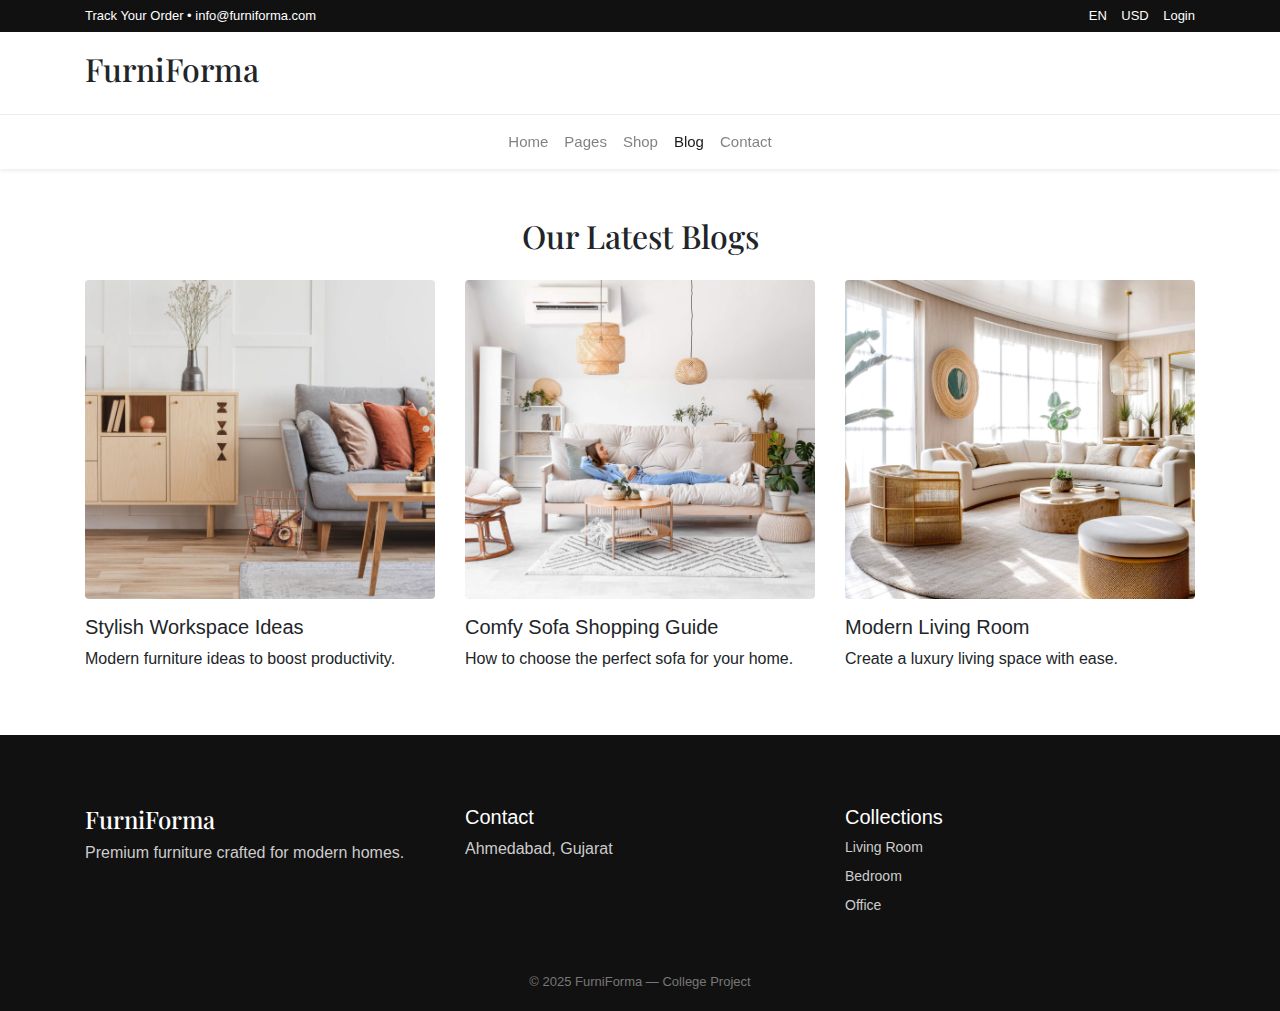
<file: blog.html>
<!DOCTYPE html>
<html lang="en">
<head>
  <meta charset="UTF-8">
  <title>Blog | Furniture</title>
  <link rel="stylesheet" href="assets/CSS/style.css">
  <link rel="stylesheet" href="https://cdn.jsdelivr.net/npm/bootstrap@4.6.2/dist/css/bootstrap.min.css">
</head>
<body>


<div class="top-bar">
  <div class="container d-flex justify-content-between align-items-center">
    <div class="top-left">
      Track Your Order • info@furniforma.com
    </div>
    <div class="top-right">
      EN <i class="bi bi-chevron-down"></i>
      &nbsp;&nbsp;
      USD <i class="bi bi-chevron-down"></i>
      &nbsp;&nbsp;
      Login
    </div>
  </div>
</div>

<header class="header">
  <div class="container d-flex justify-content-between align-items-center">
    <h2 class="logo">FurniForma</h2>

    <div class="header-icons">
      <i class="bi bi-search"></i>
      <i class="bi bi-person"></i>
      <i class="bi bi-heart"></i>
      <i class="bi bi-bag"></i>
    </div>
  </div>
</header>

<nav class="navbar navbar-expand-lg navbar-light bg-white shadow-sm sticky-top">
  <div class="container">
    <button class="navbar-toggler" data-bs-toggle="collapse" data-bs-target="#mainNav">
      <span class="navbar-toggler-icon"></span>
    </button>

    <div class="collapse navbar-collapse" id="mainNav">
      <ul class="navbar-nav mx-auto gap-4">
        <li class="nav-item"><a href="index.html" class="nav-link">Home</a></li>
        <li class="nav-item"><a href="pages.html" class="nav-link">Pages</a></li>
        <li class="nav-item"><a href="shop.html" class="nav-link">Shop</a></li>
        <li class="nav-item"><a class="nav-link active">Blog</a></li>
        <li class="nav-item"><a href="contact.html" class="nav-link">Contact</a></li>
      </ul>
    </div>
  </div>
</nav>
<section class="container py-5">
  <h2 class="mb-4 text-center">Our Latest Blogs</h2>

  <div class="row">
    <div class="col-md-4 fade-up">
      <img src="assets/Images/blog1.jpg" class="img-fluid rounded">
      <h5 class="mt-3">Stylish Workspace Ideas</h5>
      <p>Modern furniture ideas to boost productivity.</p>
    </div>

    <div class="col-md-4 fade-up">
      <img src="assets/Images/blog2.jpg" class="img-fluid rounded">
      <h5 class="mt-3">Comfy Sofa Shopping Guide</h5>
      <p>How to choose the perfect sofa for your home.</p>
    </div>

    <div class="col-md-4 fade-up">
      <img src="assets/Images/blog3.jpg" class="img-fluid rounded">
      <h5 class="mt-3">Modern Living Room</h5>
      <p>Create a luxury living space with ease.</p>
    </div>
  </div>
</section>

<footer class="footer">
  <div class="container">
    <div class="row">

      <div class="col-lg-4">
        <h4>FurniForma</h4>
        <p>Premium furniture crafted for modern homes.</p>
      </div>

      <div class="col-lg-4">
        <h5>Contact</h5>
        <p>Ahmedabad, Gujarat</p>
      </div>

      <div class="col-lg-4">
        <h5>Collections</h5>
        <ul>
          <li>Living Room</li>
          <li>Bedroom</li>
          <li>Office</li>
        </ul>
      </div>

    </div>
    <div class="footer-bottom">
      © 2025 FurniForma — College Project
    </div>
  </div>
</footer>

<script src="assets/JS/main.js"></script>
</body>
</html>
</file>
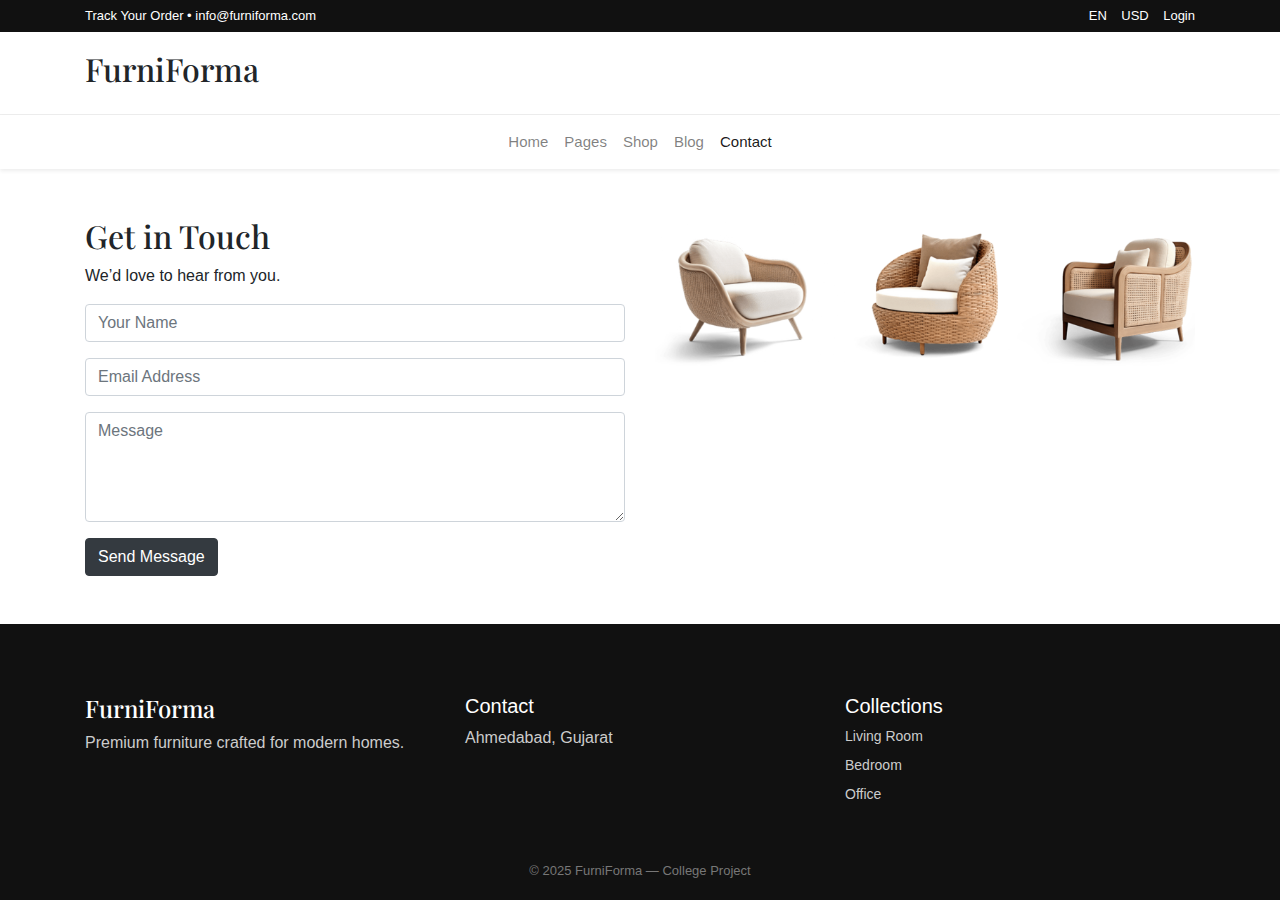
<file: contact.html>
<!DOCTYPE html>
<html lang="en">
  <head>
    <meta charset="UTF-8">
    <title>Contact Us | Furniture</title>
    <link rel="stylesheet" href="assets/CSS/style.css">
    <link rel="stylesheet"
      href="https://cdn.jsdelivr.net/npm/bootstrap@4.6.2/dist/css/bootstrap.min.css">
  </head>
  <body>

    <div class="top-bar">
      <div class="container d-flex justify-content-between align-items-center">
        <div class="top-left">
          Track Your Order • info@furniforma.com
        </div>
        <div class="top-right">
          EN <i class="bi bi-chevron-down"></i>
          &nbsp;&nbsp;
          USD <i class="bi bi-chevron-down"></i>
          &nbsp;&nbsp;
          Login
        </div>
      </div>
    </div>

    <header class="header">
      <div class="container d-flex justify-content-between align-items-center">
        <h2 class="logo">FurniForma</h2>

        <div class="header-icons">
          <i class="bi bi-search"></i>
          <i class="bi bi-person"></i>
          <i class="bi bi-heart"></i>
          <i class="bi bi-bag"></i>
        </div>
      </div>
    </header>

    <nav
      class="navbar navbar-expand-lg navbar-light bg-white shadow-sm sticky-top">
      <div class="container">
        <button class="navbar-toggler" data-bs-toggle="collapse"
          data-bs-target="#mainNav">
          <span class="navbar-toggler-icon"></span>
        </button>

        <div class="collapse navbar-collapse" id="mainNav">
          <ul class="navbar-nav mx-auto gap-4">
            <li class="nav-item"><a href="index.html"
                class="nav-link">Home</a></li>
            <li class="nav-item"><a href="pages.html"
                class="nav-link">Pages</a></li>
            <li class="nav-item"><a href="shop.html"
                class="nav-link">Shop</a></li>
            <li class="nav-item"><a href="blog.html"
                class="nav-link">Blog</a></li>
            <li class="nav-item"><a class="nav-link active">Contact</a></li>
          </ul>
        </div>
      </div>
    </nav>
    <section class="container py-5">
      <div class="row">
        <div class="col-md-6 fade-up">
          <h2>Get in Touch</h2>
          <p>We’d love to hear from you.</p>

          <form>
            <div class="form-group">
              <input type="text" class="form-control" placeholder="Your Name">
            </div>
            <div class="form-group">
              <input type="email" class="form-control"
                placeholder="Email Address">
            </div>
            <div class="form-group">
              <textarea class="form-control" rows="4"
                placeholder="Message"></textarea>
            </div>
            <button class="btn btn-dark">Send Message</button>
          </form>
        </div>

        <div class="col-md-6 fade-up">
          <img src="assets/Images/Contact-us-formimg-01-768x218.png"
            class="img-fluid rounded">
        </div>
      </div>
    </section>

    <footer class="footer">
      <div class="container">
        <div class="row">

          <div class="col-lg-4">
            <h4>FurniForma</h4>
            <p>Premium furniture crafted for modern homes.</p>
          </div>

          <div class="col-lg-4">
            <h5>Contact</h5>
            <p>Ahmedabad, Gujarat</p>
          </div>

          <div class="col-lg-4">
            <h5>Collections</h5>
            <ul>
              <li>Living Room</li>
              <li>Bedroom</li>
              <li>Office</li>
            </ul>
          </div>

        </div>
        <div class="footer-bottom">
          © 2025 FurniForma — College Project
        </div>
      </div>
    </footer>

    <script src="assets/JS/main.js"></script>
  </body>
</html>
</file>
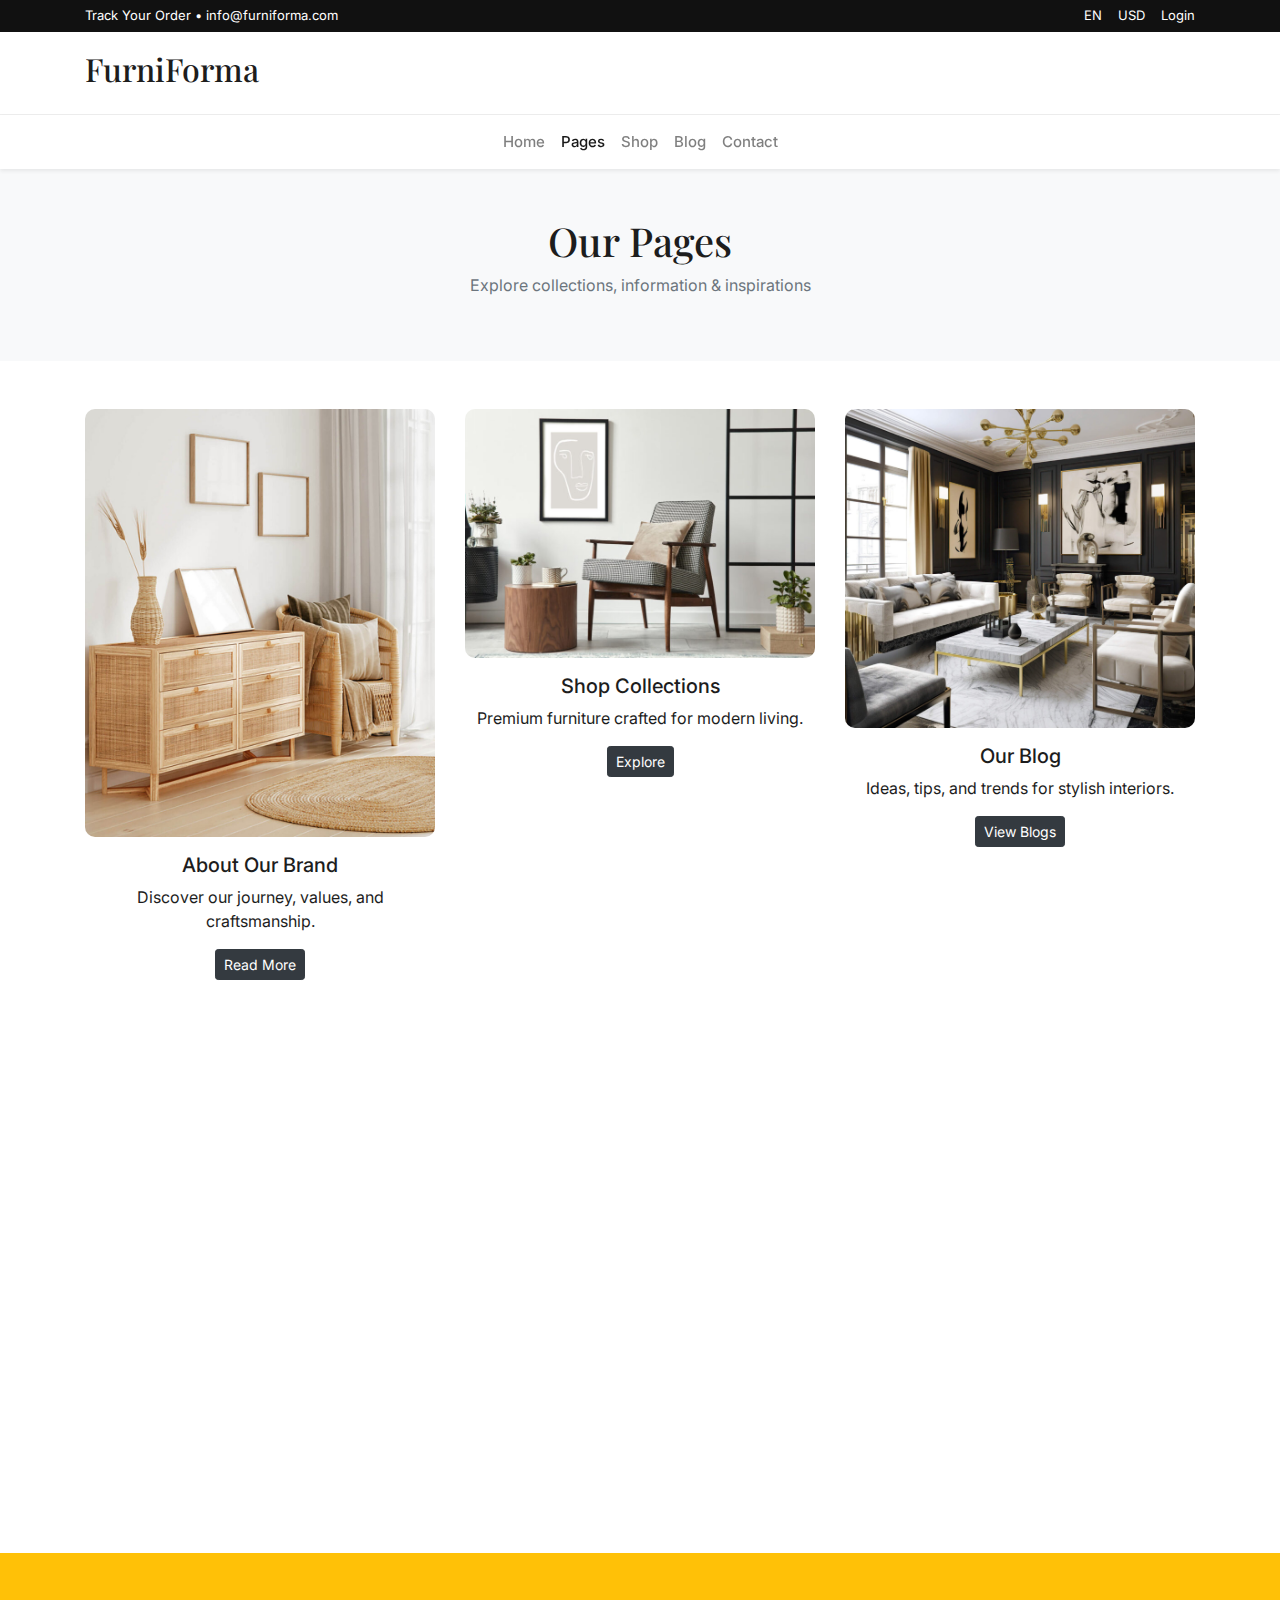
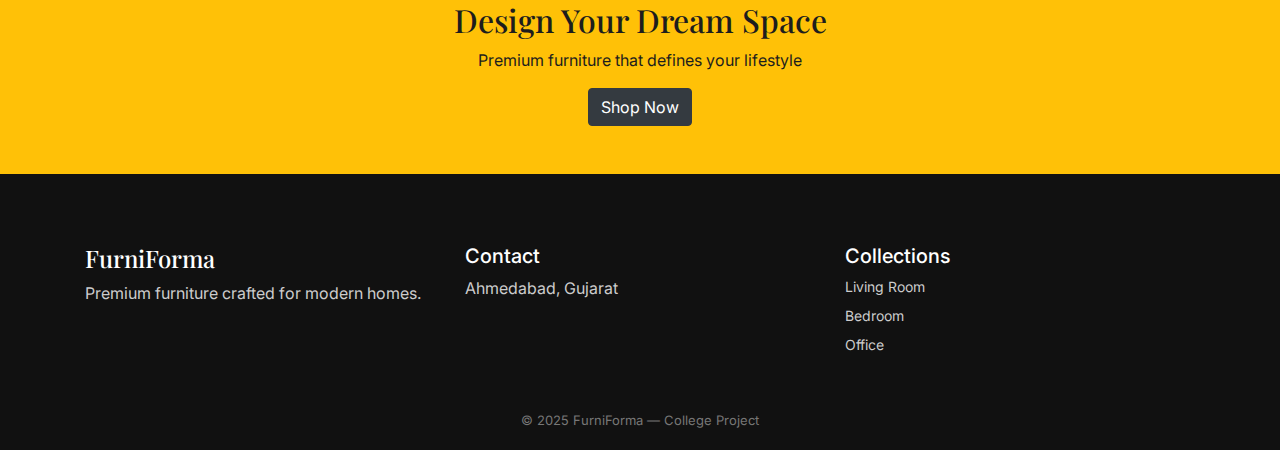
<file: pages.html>
<!DOCTYPE html>
<html lang="en">
  <head>
    <meta charset="UTF-8">
    <title>Pages | Furniture</title>
    <meta name="viewport" content="width=device-width, initial-scale=1.0">

    <link rel="stylesheet"
      href="https://cdn.jsdelivr.net/npm/bootstrap@4.6.2/dist/css/bootstrap.min.css">

    <link rel="stylesheet" href="assets/CSS/style.css">
  </head>
  <body>

    <div class="top-bar">
      <div class="container d-flex justify-content-between align-items-center">
        <div class="top-left">
          Track Your Order • info@furniforma.com
        </div>
        <div class="top-right">
          EN <i class="bi bi-chevron-down"></i>
          &nbsp;&nbsp;
          USD <i class="bi bi-chevron-down"></i>
          &nbsp;&nbsp;
          Login
        </div>
      </div>
    </div>

    <header class="header">
      <div class="container d-flex justify-content-between align-items-center">
        <h2 class="logo">FurniForma</h2>

        <div class="header-icons">
          <i class="bi bi-search"></i>
          <i class="bi bi-person"></i>
          <i class="bi bi-heart"></i>
          <i class="bi bi-bag"></i>
        </div>
      </div>
    </header>

    <nav
      class="navbar navbar-expand-lg navbar-light bg-white shadow-sm sticky-top">
      <div class="container">
        <button class="navbar-toggler" data-bs-toggle="collapse"
          data-bs-target="#mainNav">
          <span class="navbar-toggler-icon"></span>
        </button>

        <div class="collapse navbar-collapse" id="mainNav">
          <ul class="navbar-nav mx-auto gap-4">
            <li class="nav-item"><a href="index.html"
                class="nav-link">Home</a></li>
            <li class="nav-item"><a class="nav-link active">Pages</a></li>
            <li class="nav-item"><a href="shop.html"
                class="nav-link">Shop</a></li>
            <li class="nav-item"><a href="blog.html"
                class="nav-link">Blog</a></li>
            <li class="nav-item"><a href="contact.html"
                class="nav-link">Contact</a></li>
          </ul>
        </div>
      </div>
    </nav>
    <section class="py-5 bg-light text-center fade-up">
      <div class="container">
        <h1 class="mb-2">Our Pages</h1>
        <p class="text-muted">Explore collections, information &
          inspirations</p>
      </div>
    </section>
    <section class="container py-5">
      <div class="row">

        <div class="col-md-4 mb-4 fade-up">
          <div class="product-card">
            <img src="assets/Images/page1.jpg" class="img-fluid mb-3">
            <h5>About Our Brand</h5>
            <p>Discover our journey, values, and craftsmanship.</p>
            <a href="about.html" class="btn btn-sm btn-dark">Read More</a>
          </div>
        </div>

        <div class="col-md-4 mb-4 fade-up">
          <div class="product-card">
            <img src="assets/Images/page2.jpg" class="img-fluid mb-3">
            <h5>Shop Collections</h5>
            <p>Premium furniture crafted for modern living.</p>
            <a href="shop.html" class="btn btn-sm btn-dark">Explore</a>
          </div>
        </div>

        <div class="col-md-4 mb-4 fade-up">
          <div class="product-card">
            <img src="assets/Images/page3.jpg" class="img-fluid mb-3">
            <h5>Our Blog</h5>
            <p>Ideas, tips, and trends for stylish interiors.</p>
            <a href="blog.html" class="btn btn-sm btn-dark">View Blogs</a>
          </div>
        </div>

        <div class="col-md-4 mb-4 fade-up">
          <div class="product-card">
            <img src="assets/Images/Contact-us-formimg-01-768x218.png"
              class="img-fluid mb-3">
            <h5>Customer Support</h5>
            <p>We are here to help you anytime.</p>
            <a href="contact.html" class="btn btn-sm btn-dark">Contact Us</a>
          </div>
        </div>

        <div class="col-md-4 mb-4 fade-up">
          <div class="product-card">
            <img src="assets/Images/page4.jpg" class="img-fluid mb-3">
            <h5>Design Inspiration</h5>
            <p>Get inspired with modern home interiors.</p>
            <a href="blog.html" class="btn btn-sm btn-dark">Explore</a>
          </div>
        </div>

        <div class="col-md-4 mb-4 fade-up">
          <div class="product-card">
            <img src="assets/Images/confortchair.png" class="img-fluid mb-3">
            <h5>Special Offers</h5>
            <p>Exclusive deals on premium furniture.</p>
            <a href="shop.html" class="btn btn-sm btn-dark">View Offers</a>
          </div>
        </div>

      </div>
    </section>

    <section class="py-5 text-center bg-warning fade-up">
      <h2>Design Your Dream Space</h2>
      <p>Premium furniture that defines your lifestyle</p>
      <a href="shop.html" class="btn btn-dark">Shop Now</a>
    </section>

    <footer class="footer">
      <div class="container">
        <div class="row">

          <div class="col-lg-4">
            <h4>FurniForma</h4>
            <p>Premium furniture crafted for modern homes.</p>
          </div>

          <div class="col-lg-4">
            <h5>Contact</h5>
            <p>Ahmedabad, Gujarat</p>
          </div>

          <div class="col-lg-4">
            <h5>Collections</h5>
            <ul>
              <li>Living Room</li>
              <li>Bedroom</li>
              <li>Office</li>
            </ul>
          </div>

        </div>
        <div class="footer-bottom">
          © 2025 FurniForma — College Project
        </div>
      </div>
    </footer>
    <script
      src="https://cdn.jsdelivr.net/npm/bootstrap@4.6.2/dist/js/bootstrap.bundle.min.js"></script>

    <script src="assets/JS/main.js"></script>

  </body>
</html>
</file>
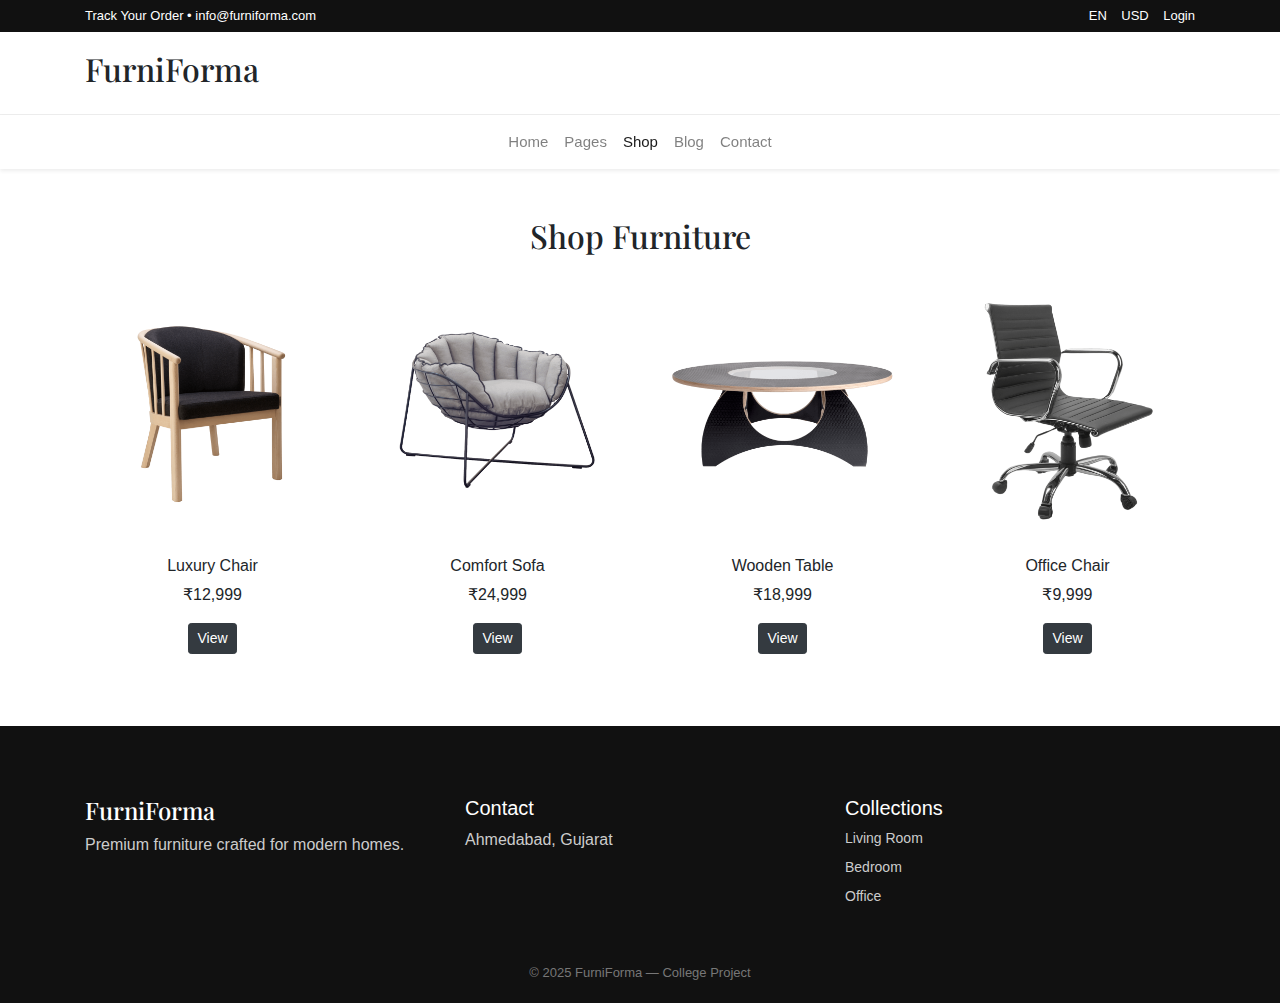
<file: shop.html>
<!DOCTYPE html>
<html lang="en">
  <head>
    <meta charset="UTF-8">
    <title>Shop | Furniture</title>
    <link rel="stylesheet" href="assets/CSS/style.css">
    <link rel="stylesheet"
      href="https://cdn.jsdelivr.net/npm/bootstrap@4.6.2/dist/css/bootstrap.min.css">
  </head>
  <body>

    <div class="top-bar">
      <div class="container d-flex justify-content-between align-items-center">
        <div class="top-left">
          Track Your Order • info@furniforma.com
        </div>
        <div class="top-right">
          EN <i class="bi bi-chevron-down"></i>
          &nbsp;&nbsp;
          USD <i class="bi bi-chevron-down"></i>
          &nbsp;&nbsp;
          Login
        </div>
      </div>
    </div>

    <header class="header">
      <div class="container d-flex justify-content-between align-items-center">
        <h2 class="logo">FurniForma</h2>

        <div class="header-icons">
          <i class="bi bi-search"></i>
          <i class="bi bi-person"></i>
          <i class="bi bi-heart"></i>
          <i class="bi bi-bag"></i>
        </div>
      </div>
    </header>

    <nav
      class="navbar navbar-expand-lg navbar-light bg-white shadow-sm sticky-top">
      <div class="container">
        <button class="navbar-toggler" data-bs-toggle="collapse"
          data-bs-target="#mainNav">
          <span class="navbar-toggler-icon"></span>
        </button>

        <div class="collapse navbar-collapse" id="mainNav">
          <ul class="navbar-nav mx-auto gap-4">
            <li class="nav-item"><a href="index.html"
                class="nav-link">Home</a></li>
            <li class="nav-item"><a href="pages.html"
                class="nav-link">Pages</a></li>
            <li class="nav-item"><a class="nav-link active">Shop</a></li>
            <li class="nav-item"><a href="blog.html"
                class="nav-link">Blog</a></li>
            <li class="nav-item"><a href="contact.html"
                class="nav-link">Contact</a></li>
          </ul>
        </div>
      </div>
    </nav>

    <section class="container py-5">
      <h2 class="mb-4 text-center">Shop Furniture</h2>

      <div class="row">
        <div class="col-md-3 col-6 mb-4 fade-up">
          <div class="product-card">
            <img src="./assets/Images/woodenchair.png" class="img-fluid">
            <h6>Luxury Chair</h6>
            <p>₹12,999</p>
            <a href="product-details.html" class="btn btn-sm btn-dark">View</a>
          </div>
        </div>

        <div class="col-md-3 col-6 mb-4 fade-up">
          <div class="product-card">
            <img src="./assets/Images/confortchair.png" class="img-fluid">
            <h6>Comfort Sofa</h6>
            <p>₹24,999</p>
            <a href="#" class="btn btn-sm btn-dark">View</a>
          </div>
        </div>

        <div class="col-md-3 col-6 mb-4 fade-up">
          <div class="product-card">
            <img src="./assets/Images/roundtable.png" class="img-fluid">
            <h6>Wooden Table</h6>
            <p>₹18,999</p>
            <a href="#" class="btn btn-sm btn-dark">View</a>
          </div>
        </div>

        <div class="col-md-3 col-6 mb-4 fade-up">
          <div class="product-card">
            <img src="./assets/Images/officechair.png" class="img-fluid">
            <h6>Office Chair</h6>
            <p>₹9,999</p>
            <a href="#" class="btn btn-sm btn-dark">View</a>
          </div>
        </div>
      </div>
    </section>

    <footer class="footer">
      <div class="container">
        <div class="row">

          <div class="col-lg-4">
            <h4>FurniForma</h4>
            <p>Premium furniture crafted for modern homes.</p>
          </div>

          <div class="col-lg-4">
            <h5>Contact</h5>
            <p>Ahmedabad, Gujarat</p>
          </div>

          <div class="col-lg-4">
            <h5>Collections</h5>
            <ul>
              <li>Living Room</li>
              <li>Bedroom</li>
              <li>Office</li>
            </ul>
          </div>

        </div>
        <div class="footer-bottom">
          © 2025 FurniForma — College Project
        </div>
      </div>
    </footer>

    <script src="assets/JS/main.js"></script>
  </body>
</html>
</file>
<file: assets/CSS/style.css>
@import url('https://fonts.googleapis.com/css2?family=Playfair+Display:wght@400;600;700&family=Inter:wght@300;400;500;600&display=swap');

body {
  font-family: 'Inter', sans-serif;
  color: #1d1d1d;
  background: #ffffff;
}

h1, h2, h3, h4 {
  font-family: 'Playfair Display', serif;
}

a {
  text-decoration: none;
  cursor: pointer;
}

.top-bar {
  background: #111;
  color: #fff;
  font-size: 13px;
  padding: 6px 0;
}

.top-right i {
  font-size: 11px;
}

.header {
  padding: 18px 0;
  border-bottom: 1px solid #eee;
}

.logo {
  /* font-weight: 700; */
  /* letter-spacing: 1px; */
  width: 20%;
}

.header-icons i {
  font-size: 20px;
  margin-left: 18px;
  cursor: pointer;
  transition: 0.3s;
}

.header-icons i:hover {
  color: #a06a3b;
}

.navbar .nav-link {
  font-weight: 500;
  font-size: 15px;
  color: #222;
}

.navbar .nav-link.active,
.navbar .nav-link:hover {
  color: #a06a3b;
}

.hero-section {
  background: #f9f6f1;
  padding: 80px 0 60px;
  position: relative;
  overflow: hidden;
}

.hero-tag {
  font-size: 12px;
  letter-spacing: 3px;
  color: #a06a3b;
  margin-bottom: 15px;
}

.hero-content h1 {
  font-size: 54px;
  line-height: 1.15;
  margin-bottom: 20px;
}

.hero-content span {
  font-weight: 700;
}

.hero-desc {
  color: #666;
  max-width: 420px;
  margin-bottom: 30px;
}

.hero-buttons .btn {
  padding: 12px 26px;
  border-radius: 0;
  margin-right: 10px;
}

.hero-image-wrapper {
  position: relative;
  text-align: center;
}

.hero-chair {
  max-width: 85%;
  animation: floatChair 4s ease-in-out infinite;
}

@keyframes floatChair {
  0% { transform: translateY(0); }
  50% { transform: translateY(-18px); }
  100% { transform: translateY(0); }
}

.hero-stamp {
  position: absolute;
  top: 40%;
  left: 55%;
  width: 120px;
  height: 120px;
  border-radius: 50%;
  border: 1px dashed #a06a3b;
  display: flex;
  align-items: center;
  justify-content: center;
  animation: spin 10s linear infinite;
}

.hero-stamp span {
  font-size: 10px;
  letter-spacing: 2px;
  text-transform: uppercase;
  color: #a06a3b;
  text-align: center;
}

@keyframes spin {
  from { transform: rotate(0); }
  to { transform: rotate(360deg); }
}

.hero-stats {
  margin-top: 50px;
}

.hero-stats h3 {
  font-weight: 700;
  font-size: 28px;
}

.hero-stats p {
  font-size: 13px;
  color: #666;
}

.category-section {
  padding: 80px 0;
}

.category-section h2 {
  font-size: 36px;
}

.category-item {
  text-align: center;
  margin: 0 10px;
  transition: 0.4s;
}

.category-item img {
  width: 90px;
  height: 90px;
  border-radius: 50%;
  background: #f3f3f3;
  padding: 20px;
  margin-bottom: 12px;
  transition: 0.4s;
}

.category-item:hover img {
  transform: scale(1.1);
  background: #ead9c6;
}

.category-item p {
  font-size: 14px;
  font-weight: 500;
}

.living-section {
  padding: 80px 0;
  background: #fafafa;
}

.living-img {
  width: 100%;
  border-radius: 10px;
}

.living-box {
  background: #fff;
  padding: 40px;
  box-shadow: 0 15px 40px rgba(0,0,0,0.08);
  margin-left: -80px;
}

.living-box h5 {
  font-size: 22px;
  margin-bottom: 10px;
}

.product-section {
  padding: 80px 0;
}

.section-head h2 {
  font-size: 34px;
}

.filter-links span {
  margin-left: 18px;
  font-size: 14px;
  cursor: pointer;
  color: #777;
}

.filter-links span.active,
.filter-links span:hover {
  color: #a06a3b;
}

.product-card {
  text-align: center;
  transition: 0.4s;
  cursor: pointer;
}

.product-card img {
  width: 100%;
  border-radius: 10px;
  margin-bottom: 15px;
}

.product-card:hover {
  transform: translateY(-10px);
  box-shadow: 0 20px 40px rgba(0,0,0,0.08);
}

.sofa-banner {
  background: url('../images/banners/sofa.jpg') center/cover no-repeat;
  height: 380px;
  position: relative;
  margin: 80px 0;
}

.sofa-banner .overlay {
  position: absolute;
  inset: 0;
  background: rgba(0,0,0,0.35);
  color: #fff;
  display: flex;
  flex-direction: column;
  align-items: center;
  justify-content: center;
}

.sofa-banner h2 {
  font-size: 38px;
  margin-bottom: 10px;
}

.footer {
  background: #111;
  color: #ccc;
  padding: 70px 0 20px;
}

.footer h4,
.footer h5 {
  color: #fff;
}

.footer ul {
  list-style: none;
  padding: 0;
}

.footer ul li {
  font-size: 14px;
  margin-bottom: 8px;
}

.footer-bottom {
  text-align: center;
  font-size: 13px;
  margin-top: 40px;
  color: #777;
}


.hero-content,
.hero-image-wrapper,
.category-item,
.living-box,
.product-card {
  opacity: 0;
  transform: translateY(40px);
  transition: all 0.9s ease;
}

.show {
  opacity: 1;
  transform: translateY(0);
}
</file>
